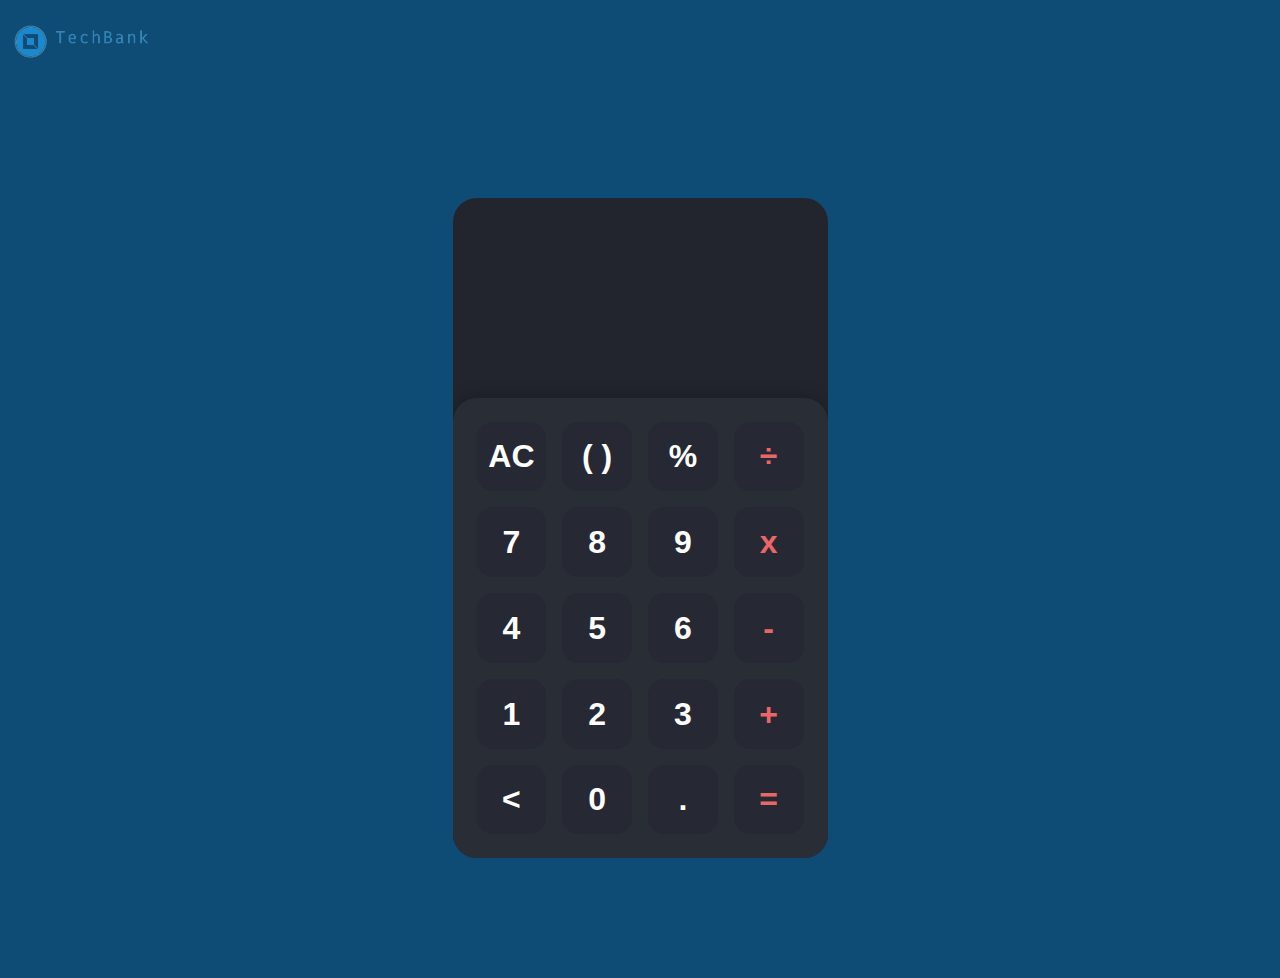
<file: calculadora.html>
<!DOCTYPE html>
<html lang="en">
<head>
	<meta charset="UTF-8">
	<meta http-equiv="X-UA-Compatible" content="IE=edge">
	<meta name="viewport" content="width=device-width, initial-scale=1.0">
	<title>Calculator</title>
	<link rel="stylesheet" href="calculadora.css" />
</head>
<body>
	<header  id="header" class="top">
        <div class="d-flex align-items-center">
    
          <a href="index.html" class="logo me-auto"><img src="techbank.png" height="" width="170px" alt="" class="img-fluid"></a>
    
        </div>
	<div class="app">

		<div class="calculator">

			<div class="display">
				<div class="content">
					<div class="input"></div>
					<div class="output"></div>
				</div>
			</div>

			<div class="keys">

				<div data-key="clear" class="key action">
					<span>AC</span>
				</div>

				<div data-key="brackets" class="key action">
					<span>( )</span>
				</div>

				<div data-key="%" class="key action">
					<span>%</span>
				</div>

				<div data-key="/" class="key operator">
					<span>÷</span>
				</div>

				<div data-key="7" class="key">
					<span>7</span>
				</div>

				<div data-key="8" class="key">
					<span>8</span>
				</div>

				<div data-key="9" class="key">
					<span>9</span>
				</div>

				<div data-key="*" class="key operator">
					<span>x</span>
				</div>

				<div data-key="4" class="key">
					<span>4</span>
				</div>

				<div data-key="5" class="key">
					<span>5</span>
				</div>

				<div data-key="6" class="key">
					<span>6</span>
				</div>

				<div data-key="-" class="key operator">
					<span>-</span>
				</div>

				<div data-key="1" class="key">
					<span>1</span>
				</div>

				<div data-key="2" class="key">
					<span>2</span>
				</div>

				<div data-key="3" class="key">
					<span>3</span>
				</div>

				<div data-key="+" class="key operator">
					<span>+</span>
				</div>

				<div data-key="backspace" class="key action">
					<span>&lt;</span>
				</div>

				<div data-key="0" class="key">
					<span>0</span>
				</div>

				<div data-key="." class="key">
					<span>.</span>
				</div>
				
				<div data-key="=" class="key operator">
					<span>=</span>
				</div>
			</div>

		</div>

	</div>

	<script src="calculadora.js"></script>
</file>
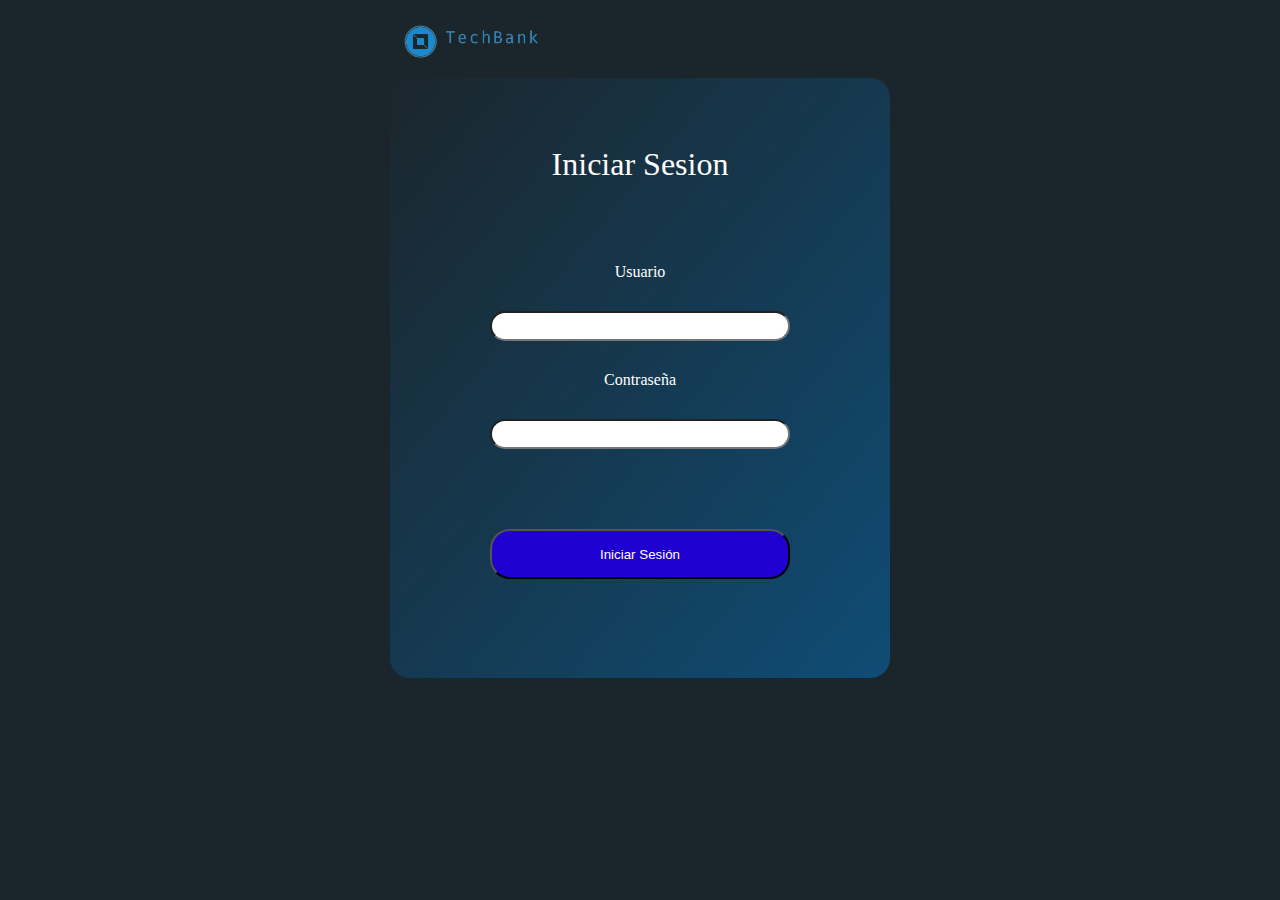
<file: formulario.html>
<!DOCTYPE html>
<html lang="en">

<head>
    <meta charset="UTF-8">
    <meta name="viewport" content="width=device-width, initial-scale=1.0">
    <link rel="stylesheet" href="./formulario.css">
    <title>Inicio Sesion</title>
</head>

<body>
    <main class="container">
        <header  id="header" class="top">
            <div class="d-flex align-items-center">
        
              <a href="index.html" class="logo me-auto"><img src="techbank.png" height="" width="170px" alt="" class="img-fluid"></a>
        
            </div>
            <form>
                <p>Iniciar Sesion</p>
                <label for="usuario">Usuario</label>
                <input type="text" id="usuario" name="usuario">
                <label for="contraseña">Contraseña</label>
                <input type="password" id="contraseña" name="contraseña">
                <input type="submit" value="Iniciar Sesión" class="button">
            </form>
    </main>

</body>

</html>
</file>
<file: calculadora.css>
* {
	margin: 0;
	padding: 0;
	box-sizing: border-box;
	font-family: sans-serif;
    
}
body{
    background-color: #0F4C75;
}
.app {
	display: flex;
	justify-content: center;
	align-items: center;
	height: 100vh;
}

.calculator {
	background-color: #22252D;
	width: 100%;
	max-width: 375px;
	min-height: 640px;
	display: flex;
	flex-direction: column;
	border-radius: 1.5rem;
	overflow: hidden;
}

.display {
	min-height: 200px;
	padding: 1.5rem;
	display: flex;
	justify-content: flex-end;
	align-items: flex-end;
	color: white;
	text-align: right;
	flex: 1 1 0%;
}

.display .content {
	display: flex;
	flex-direction: column;
	justify-content: flex-end;
	width: 100%;
	max-width: 100%;
	overflow: auto;
}

.display .input {
	width: 100%;
	font-size: 1.25rem;
	margin-bottom: 0.5rem;
}

.display .output {
	font-size: 3rem;
	font-weight: 700;
	width: 100%;
	white-space: nowrap;
}

.display .operator {
	color: #EB6666;
}

.display .brackets,
.display .percent {
	color: #26FED7;
}

.keys {
	background-color: #292D36;
	padding: 1.5rem;
	border-radius: 1.5rem 1.5rem 0 0;
	display: grid;
	grid-template-columns: repeat(4, 1fr);
	grid-template-rows: repeat(5, 1fr);
	grid-gap: 1rem;
	box-shadow: 0px -2px 16px rgba(0, 0, 0, 0.2);
}

.keys .key {
	position: relative;
	cursor: pointer;

	display: block;
	height: 0;
	padding-top: 100%;
	background-color: #262933;
	border-radius: 1rem;
	transition: 0.2s;
	user-select: none;
}

.keys .key span {
	position: absolute;
	top: 50%;
	left: 50%;
	transform: translate(-50%, -50%);

	font-size: 2rem;
	font-weight: 700;
	color: #FFF;
}

.keys .key:hover {
	box-shadow: inset 0px 0px 8px rgba(0, 0, 0, 0.2);
}

.keys .key.operator span {
	color: #EB6666;
}

.keys .key.action span {
	color: #26FED7;
}
</file>
<file: formulario.css>
* {
    margin: 0;
    padding: 0;
    box-sizing: border-box;
    
}
body{
    background-color: #1B262C;
}
.container {
    height: 100%;
    width: 100%;
    display: flex;
    justify-content: center;
    align-items: center;
}

p {
    font-size: xx-large;
    color: white;
    margin-bottom: 80px;
}

form {

    background: linear-gradient(to bottom right, #1B262C, #0F4C75);
    border-radius: 20px;
    height: 600px;
    width: 500px;
    display: flex;
    flex-direction: column;
    align-items: center;
    justify-content: center;
}

label {
    color: white;
    text-align: start;
    margin-bottom: 30px;
}

input {
    width: 300px;
    height: 30px;
    border-radius: 20px;
    margin-bottom: 30px;
}

.button {
    height: 50px;
    margin-top: 50px;
    background: rgb(31, 0, 209);
    color: white;
} 

.button:hover{
    background-color:rgb(0, 162, 255);
}

/* Media queries para hacer responsive */
@media screen and (max-width: 768px) {
    form {
        width: 80%; /* Cambia el ancho del formulario en pantallas pequeñas */
        height: auto; /* Ajusta la altura automáticamente */
    }

    input {
        width: 100%; /* Ajusta el ancho de los campos de entrada en pantallas pequeñas */
    }

    .button {
        margin-top: 30px; /* Reduce el espacio superior del botón en pantallas pequeñas */
    }
}

@media screen and (max-width: 480px) {
    /* Estilos adicionales para pantallas muy pequeñas */
    p {
        font-size: large; /* Reduce el tamaño del texto en pantallas muy pequeñas */
    }
}
</file>
